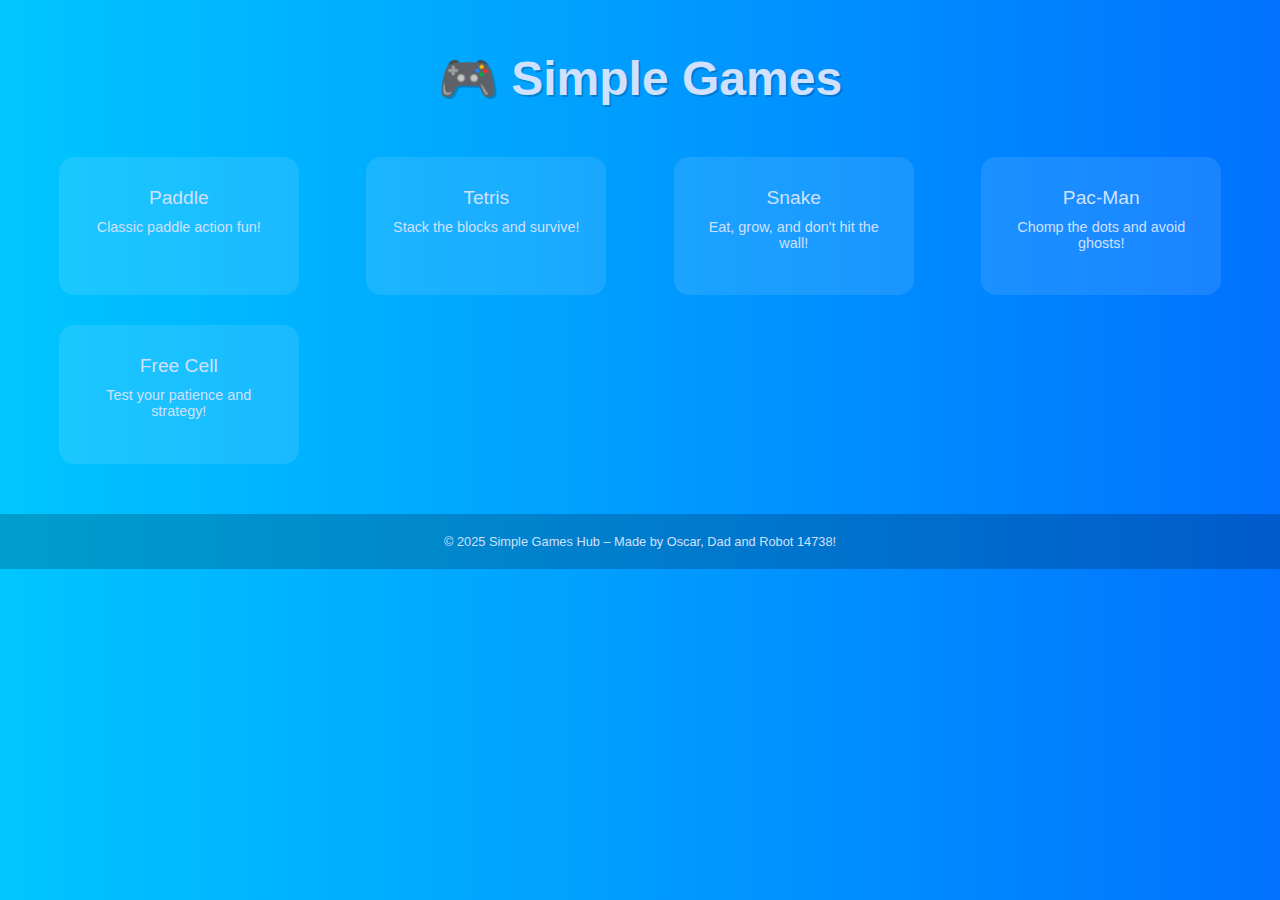
<file: index.html>
<!DOCTYPE html>
<html lang="en">
<head>
  <meta charset="UTF-8">
  <meta name="viewport" content="width=device-width, initial-scale=1.0">
  <title>Simple Games</title>
  <link rel="stylesheet" href="easy.css"> <!-- Link to external CSS -->
</head>
<body>
  <h1>🎮 Simple Games</h1>

  <div class="game-container">
    <div class="game-card">
      <a href="paddle.html">Paddle</a>
      <p>Classic paddle action fun!</p>
    </div>
    <div class="game-card">
      <a href="tetris.html">Tetris</a>
      <p>Stack the blocks and survive!</p>
    </div>
    <div class="game-card">
      <a href="snake.html">Snake</a>
      <p>Eat, grow, and don't hit the wall!</p>
    </div>
    <div class="game-card">
      <a href="pacman.html">Pac-Man</a>
      <p>Chomp the dots and avoid ghosts!</p>
    </div>
    <div class="game-card">
      <a href="./free_cell/free_cell.html">Free Cell</a>
      <p>Test your patience and strategy!</p>
    </div>
  </div>

  <!-- Footer text goes in HTML -->
  <footer>
    © 2025 Simple Games Hub – Made by Oscar, Dad and Robot 14738!
  </footer>
</body>
</html>
</file>
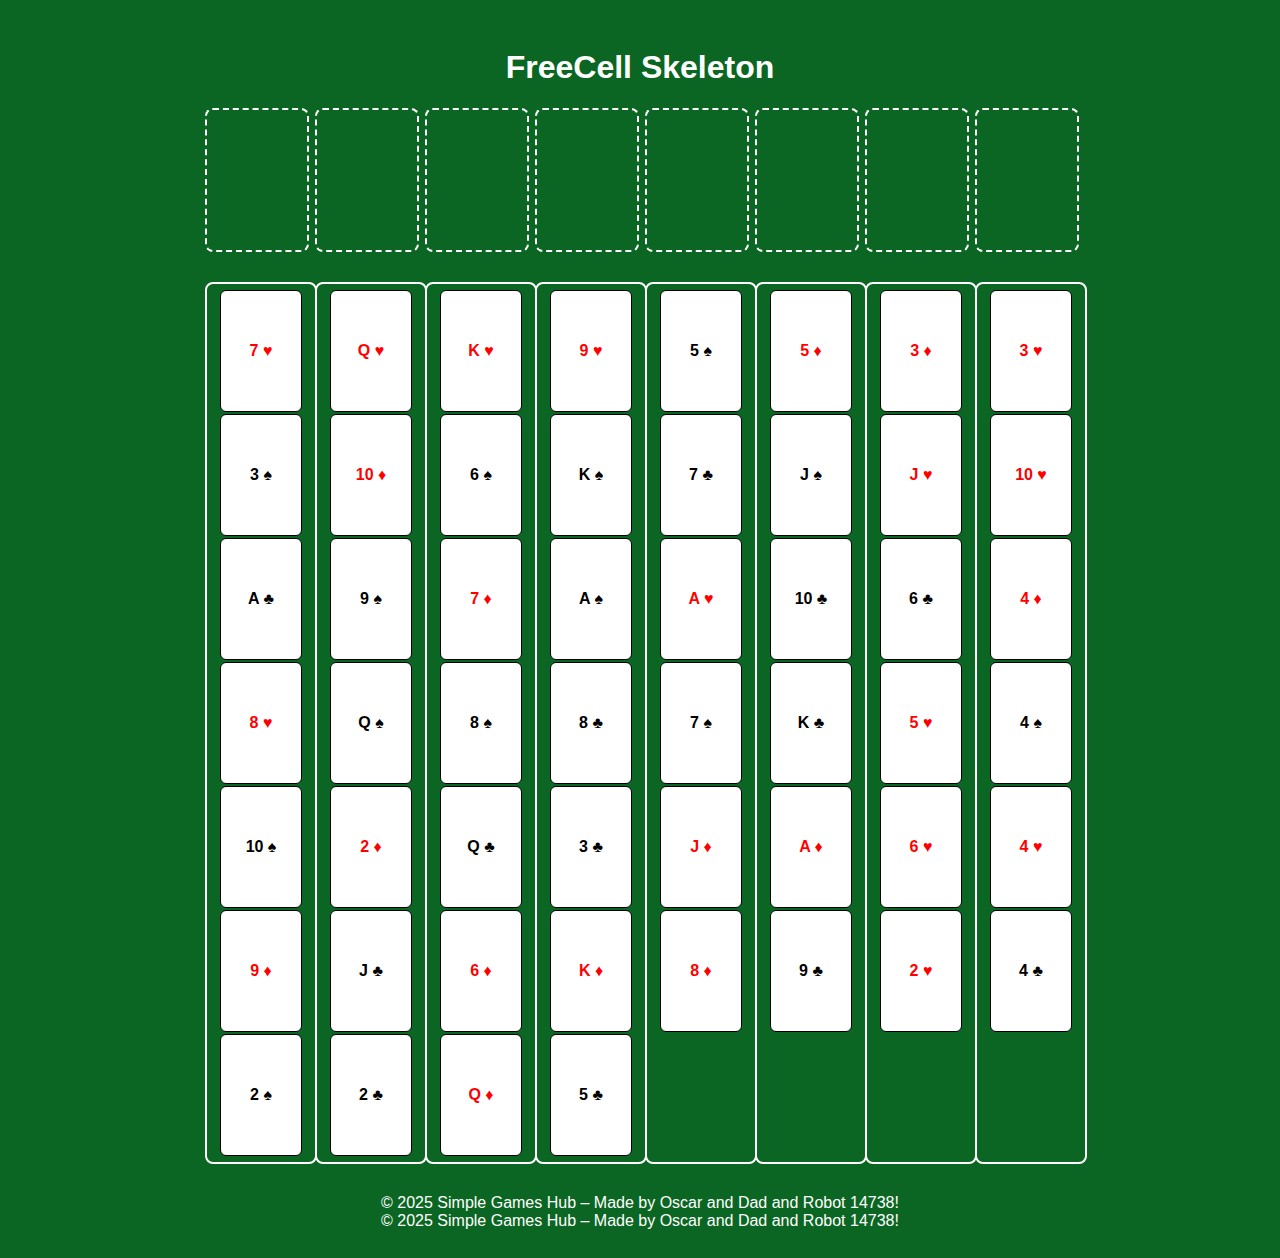
<file: free_cell.html>
<!DOCTYPE html>
<html lang="en">
<head>
  <meta charset="UTF-8" />
  <meta name="viewport" content="width=device-width, initial-scale=1.0" />
  <title>FreeCell Skeleton</title>
  <style>
    body {
      background: #0b6623;
      color: white;
      font-family: sans-serif;
      display: flex;
      flex-direction: column;
      align-items: center;
      padding: 20px;
    }
    .board {
      display: grid;
      grid-template-columns: repeat(8, 100px);
      grid-gap: 10px;
      margin-bottom: 30px;
    }
    .cell {
      width: 100px;
      height: 140px;
      border: 2px dashed #fff;
      border-radius: 8px;
      display: flex;
      align-items: center;
      justify-content: center;
    }
    .pile {
      width: 100px;
      min-height: 140px;
      border: 2px solid #fff;
      border-radius: 8px;
      padding: 4px;
    }
    .card {
      width: 80px;
      height: 120px;
      border: 1px solid #000;
      border-radius: 6px;
      background: white;
      color: black;
      margin: 2px auto;
      display: flex;
      align-items: center;
      justify-content: center;
      font-weight: bold;
    }
    .hearts, .diamonds { color: red; }
    .clubs, .spades { color: black; }
  </style>
</head>
<body>
  <h1>FreeCell Skeleton</h1>

  <!-- Top area: Free cells (4) + Foundations (4) -->
  <div class="board" id="top">
    <!-- Free cells -->
    <div class="cell" id="free1"></div>
    <div class="cell" id="free2"></div>
    <div class="cell" id="free3"></div>
    <div class="cell" id="free4"></div>

    <!-- Foundations -->
    <div class="cell" id="found1"></div>
    <div class="cell" id="found2"></div>
    <div class="cell" id="found3"></div>
    <div class="cell" id="found4"></div>
  </div>

  <!-- Bottom area: 8 tableau piles -->
  <div class="board" id="tableau">
    <div class="pile" id="pile1"></div>
    <div class="pile" id="pile2"></div>
    <div class="pile" id="pile3"></div>
    <div class="pile" id="pile4"></div>
    <div class="pile" id="pile5"></div>
    <div class="pile" id="pile6"></div>
    <div class="pile" id="pile7"></div>
    <div class="pile" id="pile8"></div>
  </div>
    <footer>
    © 2025 Simple Games Hub – Made by Oscar and Dad and Robot 14738!
  </footer>

  <script>
    // Card suits and values
    const suits = ["hearts", "diamonds", "clubs", "spades"];
    const values = ["A", "2", "3", "4", "5", "6", "7", "8", "9", "10", "J", "Q", "K"];

    // Build deck
    let deck = [];
    for (let suit of suits) {
      for (let value of values) {
        deck.push({ suit, value });
      }
    }

    // Shuffle (Fisher–Yates)
    for (let i = deck.length - 1; i > 0; i--) {
      let j = Math.floor(Math.random() * (i + 1));
      [deck[i], deck[j]] = [deck[j], deck[i]];
    }

    // Deal into 8 tableau piles
    let piles = Array.from({ length: 8 }, () => []);
    deck.forEach((card, i) => {
      piles[i % 8].push(card);
    });

    // Render
    function render() {
      for (let p = 0; p < 8; p++) {
        const pileDiv = document.getElementById("pile" + (p + 1));
        pileDiv.innerHTML = "";
        piles[p].forEach(c => {
          const cardDiv = document.createElement("div");
          cardDiv.className = "card " + c.suit;
          cardDiv.textContent = c.value + " " + symbol(c.suit);
          pileDiv.appendChild(cardDiv);
        });
      }
    }

    function symbol(suit) {
      switch (suit) {
        case "hearts": return "♥";
        case "diamonds": return "♦";
        case "clubs": return "♣";
        case "spades": return "♠";
      }
    }

    render();
  </script>

  <footer>
    © 2025 Simple Games Hub – Made by Oscar and Dad and Robot 14738!
  </footer>
</body>
</html>
</file>
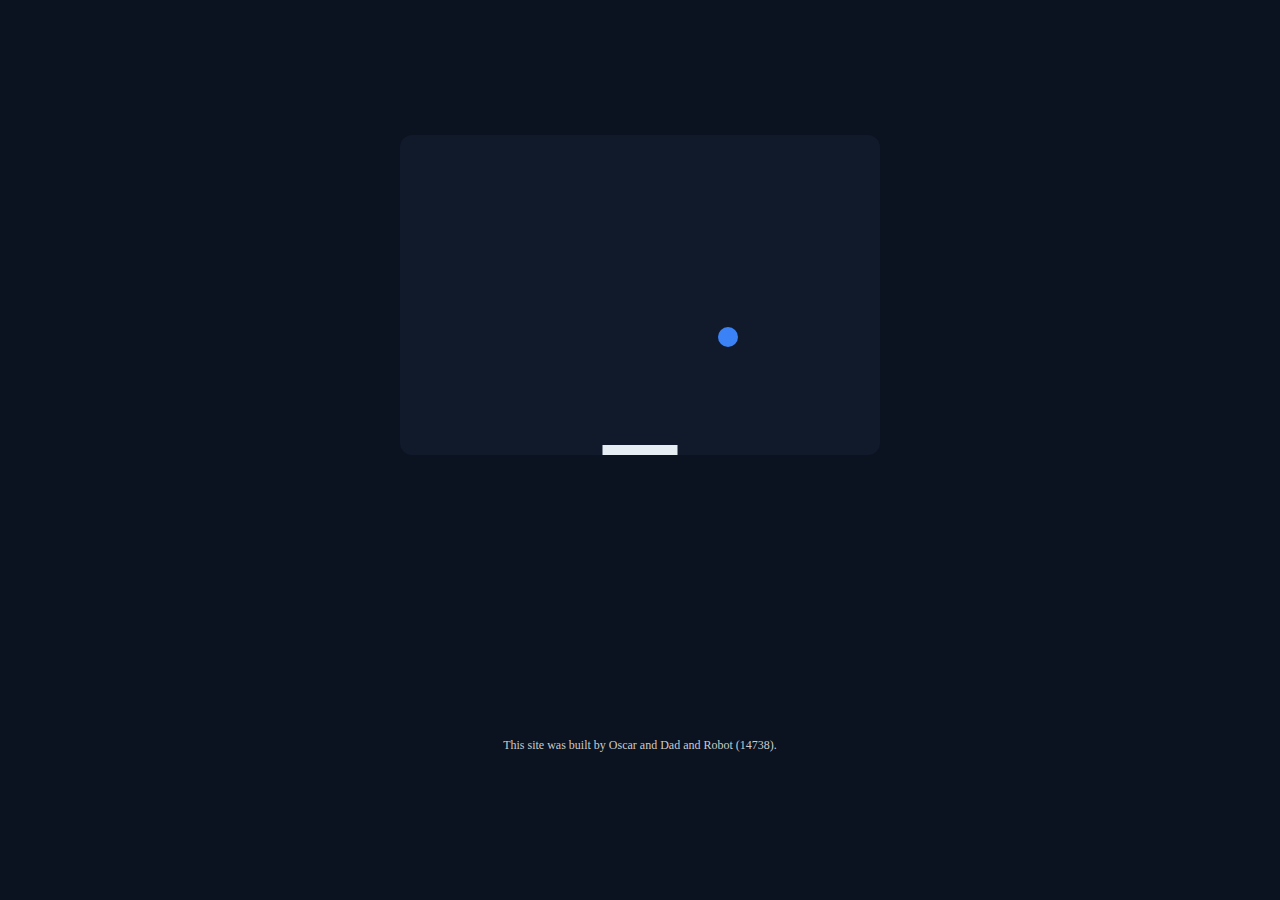
<file: paddle.html>
<!doctype html>
<html lang="en">
<head>
  <meta charset="utf-8" />
  <meta name="viewport" content="width=device-width, initial-scale=1" />
  <title>Paddle Ball Game</title>
  <style>
    body { margin: 0; background: #0b1220; display: grid; place-items: center; height: 100vh; }
    canvas { background: #111a2b; border-radius: 12px; }
  </style>
</head>
<body>
  <canvas id="gameCanvas" width="480" height="320"></canvas>
  <p style="text-align:center; font-size:12px; color:#ccc;">
   This site was built by Oscar and Dad and Robot (14738).
  </p>
  
  <script>
    const canvas = document.getElementById("gameCanvas");
    const ctx = canvas.getContext("2d");

    // Ball
    let x = canvas.width/2;
    let y = canvas.height-30;
    let dx = 2;
    let dy = -2;
    const ballRadius = 10;

    // Paddle
    const paddleHeight = 10;
    const paddleWidth = 75;
    let paddleX = (canvas.width-paddleWidth)/2;
    let rightPressed = false;
    let leftPressed = false;

    document.addEventListener("keydown", keyDownHandler, false);
    document.addEventListener("keyup", keyUpHandler, false);
    document.addEventListener("mousemove", mouseMoveHandler, false);

    function keyDownHandler(e) {
      if(e.key === "Right" || e.key === "ArrowRight") {
        rightPressed = true;
      }
      else if(e.key === "Left" || e.key === "ArrowLeft") {
        leftPressed = true;
      }
    }
    function keyUpHandler(e) {
      if(e.key === "Right" || e.key === "ArrowRight") {
        rightPressed = false;
      }
      else if(e.key === "Left" || e.key === "ArrowLeft") {
        leftPressed = false;
      }
    }
    function mouseMoveHandler(e) {
      const rect = canvas.getBoundingClientRect();
      const relativeX = e.clientX - rect.left;
      if(relativeX > 0 && relativeX < canvas.width) {
        paddleX = relativeX - paddleWidth/2;
      }
    }

    function drawBall() {
      ctx.beginPath();
      ctx.arc(x, y, ballRadius, 0, Math.PI*2);
      ctx.fillStyle = "#3b82f6";
      ctx.fill();
      ctx.closePath();
    }

    function drawPaddle() {
      ctx.beginPath();
      ctx.rect(paddleX, canvas.height-paddleHeight, paddleWidth, paddleHeight);
      ctx.fillStyle = "#e6edf3";
      ctx.fill();
      ctx.closePath();
    }

    function draw() {
      ctx.clearRect(0, 0, canvas.width, canvas.height);
      drawBall();
      drawPaddle();

      // Bounce off walls
      if(x + dx > canvas.width-ballRadius || x + dx < ballRadius) {
        dx = -dx;
      }
      if(y + dy < ballRadius) {
        dy = -dy;
      } else if(y + dy > canvas.height-ballRadius) {
        if(x > paddleX && x < paddleX + paddleWidth) {
          dy = -dy;
        } else {
          document.location.reload(); // Game over, restart
        }
      }

      // Move ball
      x += dx;
      y += dy;

      // Move paddle
      if(rightPressed && paddleX < canvas.width-paddleWidth) {
        paddleX += 5;
      }
      else if(leftPressed && paddleX > 0) {
        paddleX -= 5;
      }

      requestAnimationFrame(draw);
    }

    draw();
  </script>
</body>
</html>
</file>
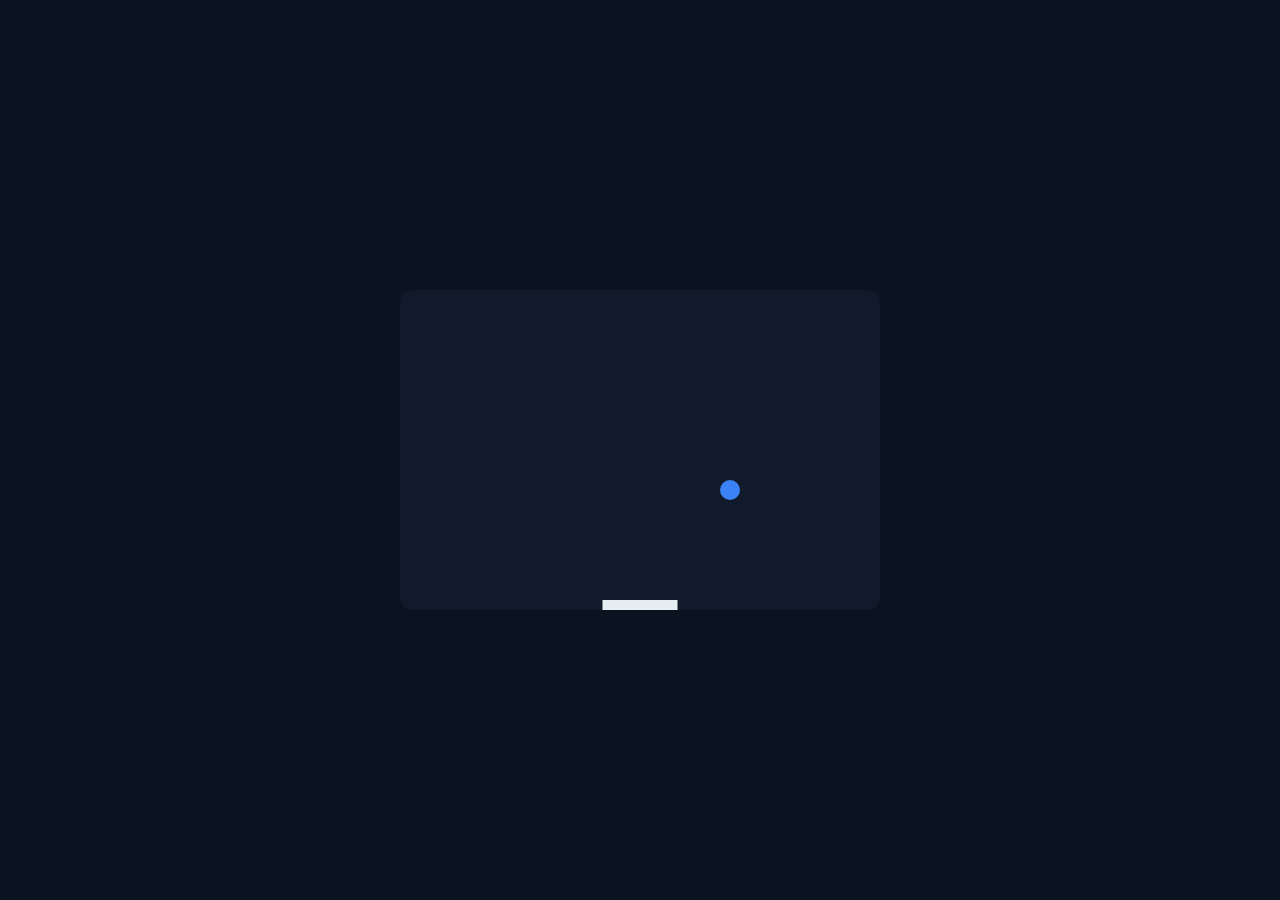
<file: ping-pong.html>
<!doctype html>
<html lang="en">
<head>
  <meta charset="utf-8" />
  <meta name="viewport" content="width=device-width, initial-scale=1" />
  <title>Paddle Ball Game</title>
  <style>
    body { margin: 0; background: #0b1220; display: grid; place-items: center; height: 100vh; }
    canvas { background: #111a2b; border-radius: 12px; }
  </style>
</head>
<body>
  <canvas id="gameCanvas" width="480" height="320"></canvas>

  <script>
    const canvas = document.getElementById("gameCanvas");
    const ctx = canvas.getContext("2d");

    // Ball
    let x = canvas.width/2;
    let y = canvas.height-30;
    let dx = 2;
    let dy = -2;
    const ballRadius = 10;

    // Paddle
    const paddleHeight = 10;
    const paddleWidth = 75;
    let paddleX = (canvas.width-paddleWidth)/2;
    let rightPressed = false;
    let leftPressed = false;

    document.addEventListener("keydown", keyDownHandler, false);
    document.addEventListener("keyup", keyUpHandler, false);
    document.addEventListener("mousemove", mouseMoveHandler, false);

    function keyDownHandler(e) {
      if(e.key === "Right" || e.key === "ArrowRight") {
        rightPressed = true;
      }
      else if(e.key === "Left" || e.key === "ArrowLeft") {
        leftPressed = true;
      }
    }
    function keyUpHandler(e) {
      if(e.key === "Right" || e.key === "ArrowRight") {
        rightPressed = false;
      }
      else if(e.key === "Left" || e.key === "ArrowLeft") {
        leftPressed = false;
      }
    }
    function mouseMoveHandler(e) {
      const rect = canvas.getBoundingClientRect();
      const relativeX = e.clientX - rect.left;
      if(relativeX > 0 && relativeX < canvas.width) {
        paddleX = relativeX - paddleWidth/2;
      }
    }

    function drawBall() {
      ctx.beginPath();
      ctx.arc(x, y, ballRadius, 0, Math.PI*2);
      ctx.fillStyle = "#3b82f6";
      ctx.fill();
      ctx.closePath();
    }

    function drawPaddle() {
      ctx.beginPath();
      ctx.rect(paddleX, canvas.height-paddleHeight, paddleWidth, paddleHeight);
      ctx.fillStyle = "#e6edf3";
      ctx.fill();
      ctx.closePath();
    }

    function draw() {
      ctx.clearRect(0, 0, canvas.width, canvas.height);
      drawBall();
      drawPaddle();

      // Bounce off walls
      if(x + dx > canvas.width-ballRadius || x + dx < ballRadius) {
        dx = -dx;
      }
      if(y + dy < ballRadius) {
        dy = -dy;
      } else if(y + dy > canvas.height-ballRadius) {
        if(x > paddleX && x < paddleX + paddleWidth) {
          dy = -dy;
        } else {
          document.location.reload(); // Game over, restart
        }
      }

      // Move ball
      x += dx;
      y += dy;

      // Move paddle
      if(rightPressed && paddleX < canvas.width-paddleWidth) {
        paddleX += 5;
      }
      else if(leftPressed && paddleX > 0) {
        paddleX -= 5;
      }

      requestAnimationFrame(draw);
    }

    draw();
  </script>
</body>
</html>
</file>
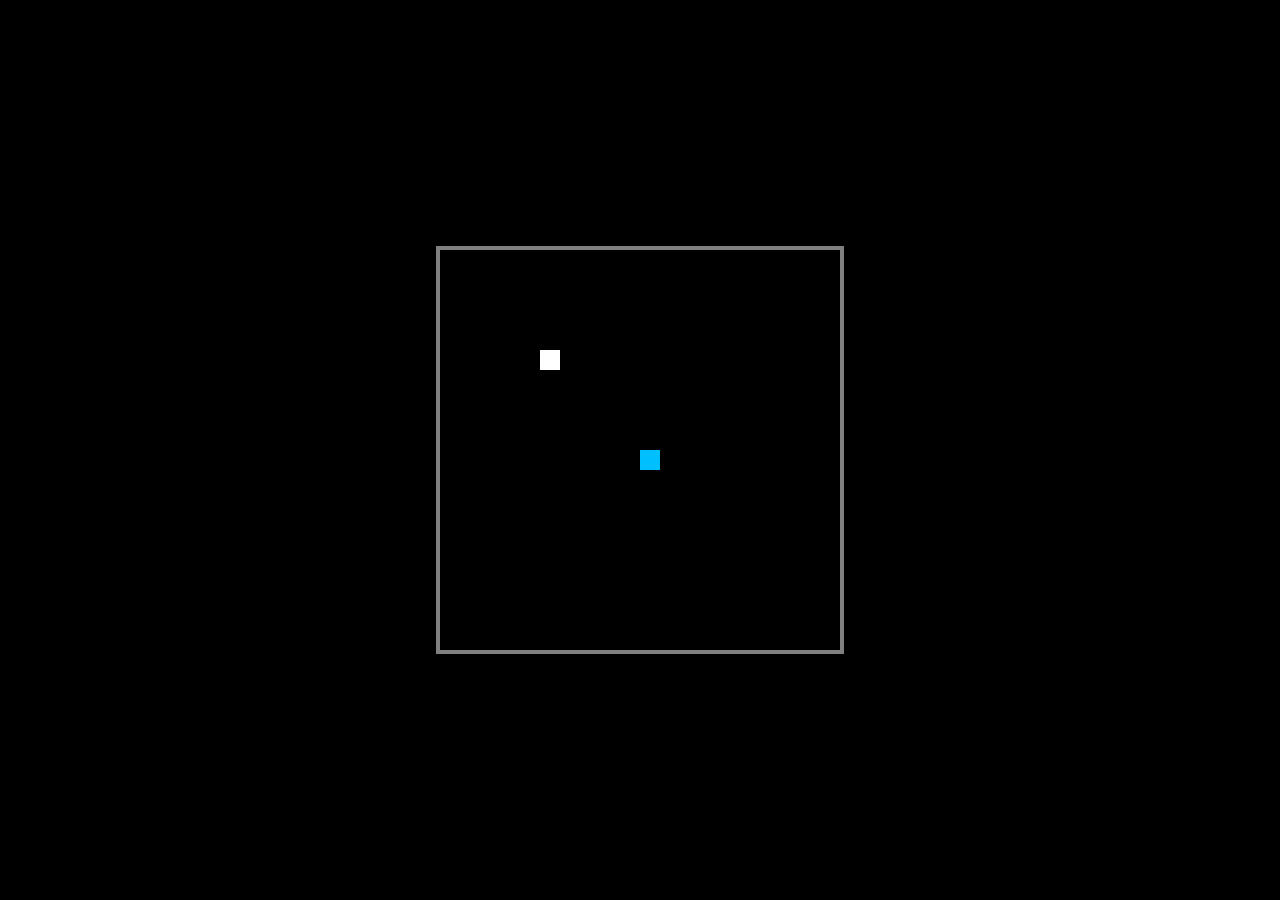
<file: snake.html>
<!DOCTYPE html>
<html lang="en">
<head>
  <meta charset="UTF-8" />
  <meta name="viewport" content="width=device-width, initial-scale=1.0"/>
  <title>Snake Game</title>
  <style>
    body {
      margin: 0;
      background-color: black;
      display: flex;
      justify-content: center;
      align-items: center;
      height: 100vh;
    }
    canvas {
      background-color: black;
      border: 4px solid grey;
      display: block;
    }
  </style>
</head>
<body>
  <canvas id="gameCanvas" width="400" height="400"></canvas>

  <script>
    const canvas = document.getElementById("gameCanvas");
    const ctx = canvas.getContext("2d");

    const gridSize = 20;
    const tileCount = canvas.width / gridSize;

    let snake = [{ x: 10, y: 10 }];
    let velocity = { x: 0, y: 0 };
    let lastDirection = { x: 0, y: 0 };
    let growing = false;

    let apple = { x: 5, y: 5 };
    let redApple = null; // Red apple starts inactive
    let applesEaten = 0;
    let redAppleTimer = 0;

    function draw() {
      // Clear
      ctx.fillStyle = "black";
      ctx.fillRect(0, 0, canvas.width, canvas.height);

      // Draw normal apple
      ctx.fillStyle = "white";
      ctx.fillRect(apple.x * gridSize, apple.y * gridSize, gridSize, gridSize);

      // Draw red apple if active
      if (redApple) {
        ctx.fillStyle = "red";
        ctx.fillRect(redApple.x * gridSize, redApple.y * gridSize, gridSize, gridSize);
      }

      // Draw snake
      snake.forEach((segment, index) => {
        ctx.fillStyle = index === 0 ? "#00BFFF" : "blue";
        ctx.fillRect(segment.x * gridSize, segment.y * gridSize, gridSize, gridSize);
      });
    }

    function update() {
      if (velocity.x === 0 && velocity.y === 0) return;

      const head = {
        x: snake[0].x + velocity.x,
        y: snake[0].y + velocity.y
      };

      // Wall collision
      if (head.x < 0 || head.x >= tileCount || head.y < 0 || head.y >= tileCount) {
        resetGame();
        return;
      }

      // Self collision
      for (let segment of snake) {
        if (segment.x === head.x && segment.y === head.y) {
          resetGame();
          return;
        }
      }

      snake.unshift(head);

      // Eat white apple
      if (head.x === apple.x && head.y === apple.y) {
        applesEaten++;
        growing = true;
        placeApple();

        if (applesEaten % 3 === 0) {
          spawnRedApple();
        }
      }

      // Eat red apple
      if (redApple && head.x === redApple.x && head.y === redApple.y) {
        shrinkSnake();
        redApple = null;
      }

      if (!growing) {
        snake.pop();
      } else {
        growing = false;
      }

      // Decrease red apple timer
      if (redApple) {
        redAppleTimer--;
        if (redAppleTimer <= 0) {
          redApple = null;
        }
      }

      lastDirection = { ...velocity };
    }

    function placeApple() {
      apple = randomEmptyTile();
    }

    function spawnRedApple() {
      redApple = randomEmptyTile();
      redAppleTimer = 100; // lasts ~10 ticks (1s at 100ms per tick)
    }

    function randomEmptyTile() {
      let newPos;
      while (true) {
        newPos = {
          x: Math.floor(Math.random() * tileCount),
          y: Math.floor(Math.random() * tileCount)
        };
        if (
          !snake.some(segment => segment.x === newPos.x && segment.y === newPos.y) &&
          (redApple == null || (newPos.x !== redApple.x || newPos.y !== redApple.y)) &&
          (apple == null || (newPos.x !== apple.x || newPos.y !== apple.y))
        ) {
          return newPos;
        }
      }
    }

    function shrinkSnake() {
      const shrinkAmount = 3;
      if (snake.length > 1) {
        for (let i = 0; i < shrinkAmount; i++) {
          if (snake.length > 1) {
            snake.pop();
          }
        }
      }
    }

    function resetGame() {
      alert("Game Over! Press OK to restart.");
      snake = [{ x: 10, y: 10 }];
      velocity = { x: 0, y: 0 };
      growing = false;
      lastDirection = { x: 0, y: 0 };
      applesEaten = 0;
      redApple = null;
      placeApple();
    }

    function gameTick() {
      update();
      draw();
    }

    document.addEventListener("keydown", (e) => {
      switch (e.key) {
        case "ArrowUp":
          if (lastDirection.y !== 1) velocity = { x: 0, y: -1 };
          break;
        case "ArrowDown":
          if (lastDirection.y !== -1) velocity = { x: 0, y: 1 };
          break;
        case "ArrowLeft":
          if (lastDirection.x !== 1) velocity = { x: -1, y: 0 };
          break;
        case "ArrowRight":
          if (lastDirection.x !== -1) velocity = { x: 1, y: 0 };
          break;
      }
    });

    setInterval(gameTick, 100);
  </script>
</body>
</html>
</file>
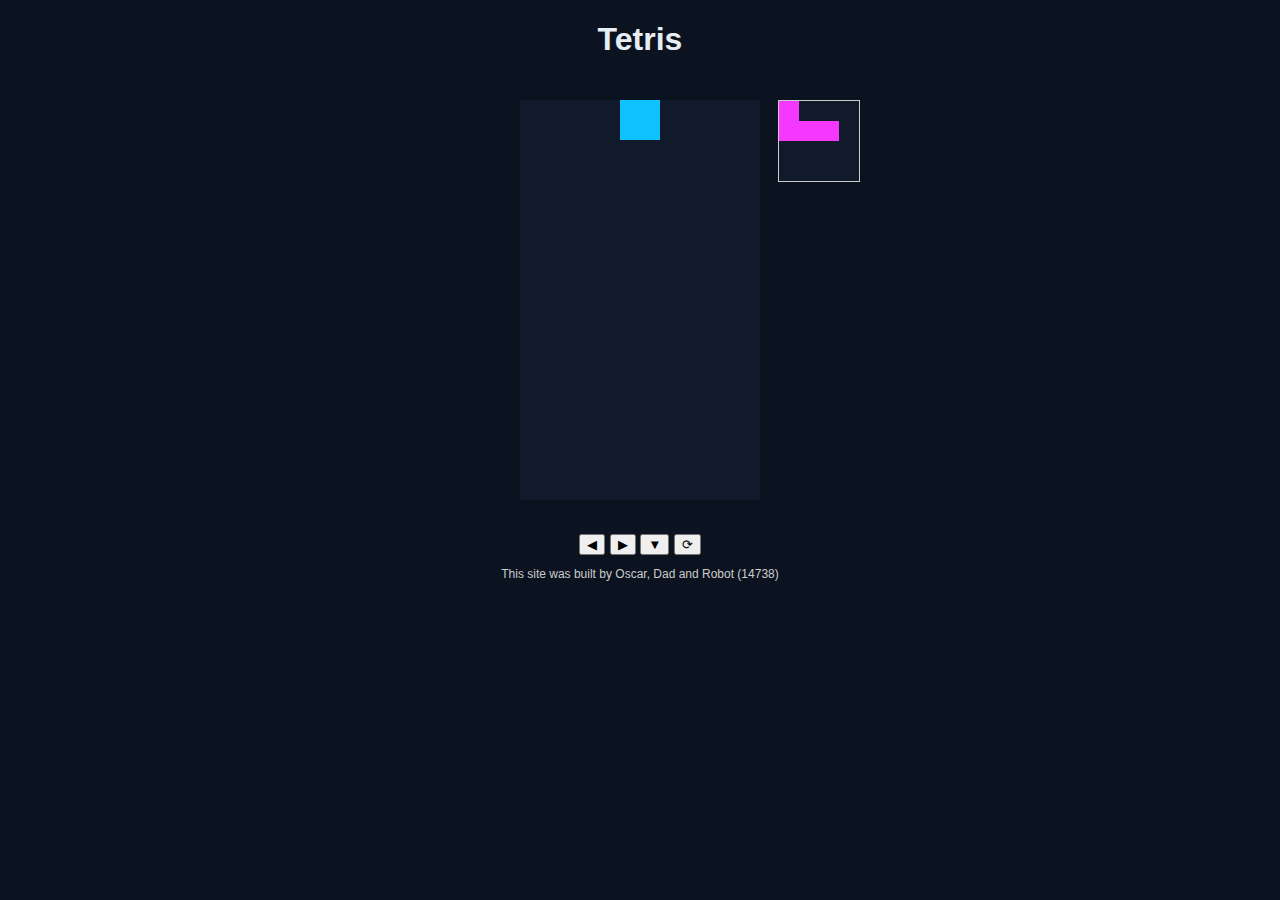
<file: tetris.html>
<!DOCTYPE html>
<html lang="en">
<head>
<meta charset="UTF-8">
<meta name="viewport" content="width=device-width, initial-scale=1.0">
<title>Simple Tetris</title>
<style>
  body { text-align: center; background: #0b1220; color: #e6edf3; font-family: sans-serif; }
  canvas { background: #111a2b; display: block; margin: 20px auto; }
  p { font-size:12px; color:#ccc; }
</style>
</head>
<body>
<h1>Tetris</h1>
<div style="position: relative; display: inline-block;">
  <canvas id="tetris" width="240" height="400"></canvas>
  <canvas id="nextPiece" width="80" height="80" style="position:absolute; top:0; right:-100px; border:1px solid #ccc;"></canvas>
</div>
<div style="text-align:center; margin-top:10px;">
  <button id="leftBtn">◀</button>
  <button id="rightBtn">▶</button>
  <button id="downBtn">▼</button>
  <button id="rotateBtn">⟳</button>
</div>
<p style="font-size:12px; color:#ccc;">This site was built by Oscar, Dad and Robot (14738)</p>

<script>
const canvas = document.getElementById('tetris');
const ctx = canvas.getContext('2d');
const grid = 20;
ctx.scale(grid, grid);

function arenaSweep() {
  outer: for (let y = arena.length -1; y >=0; --y) {
    for (let x = 0; x < arena[y].length; ++x) {
      if (arena[y][x] === 0) continue outer;
    }
    const row = arena.splice(y, 1)[0].fill(0);
    arena.unshift(row);
    ++y;
  }
}

function collide(arena, player) {
  const [m, o] = [player.matrix, player.pos];
  for (let y=0; y<m.length; ++y) {
    for (let x=0; x<m[y].length; ++x) {
      if (m[y][x] !==0 &&
         (arena[y + o.y] && arena[y + o.y][x + o.x]) !==0) {
           return true;
         }
    }
  }
  return false;
}

function createMatrix(w,h){
  const matrix = [];
  while(h--) matrix.push(new Array(w).fill(0));
  return matrix;
}

function createPiece(type) {
  switch(type) {
    case 'T': return [[0,1,0],[1,1,1],[0,0,0]];
    case 'O': return [[2,2],[2,2]];
    case 'L': return [[0,0,3],[3,3,3],[0,0,0]];
    case 'J': return [[4,0,0],[4,4,4],[0,0,0]];
    case 'I': return [[0,5,0,0],[0,5,0,0],[0,5,0,0],[0,5,0,0]];
    case 'S': return [[0,6,6],[6,6,0],[0,0,0]];
    case 'Z': return [[7,7,0],[0,7,7],[0,0,0]];
    // Example new shapes
    case 'U': return [[8,0,8],[8,8,8],[0,0,0]];
    case 'P': return [[9,9,0],[9,9,9],[0,0,0]];
  }
}

function drawMatrix(matrix, offset){
  matrix.forEach((row,y)=>{
    row.forEach((value,x)=>{
      if(value !==0){
        ctx.fillStyle = colors[value];
        ctx.fillRect(x+offset.x, y+offset.y, 1,1);
      }
    });
  });
}

function draw() {
  ctx.fillStyle = '#111a2b';
  ctx.fillRect(0,0,canvas.width/grid,canvas.height/grid);
  drawMatrix(arena, {x:0,y:0});
  drawMatrix(player.matrix, player.pos);
}

function merge(arena, player){
  player.matrix.forEach((row,y)=>{
    row.forEach((value,x)=>{
      if(value!==0) arena[y+player.pos.y][x+player.pos.x] = value;
    });
  });
}

function playerDrop(){
  player.pos.y++;
  if(collide(arena,player)){
    player.pos.y--;
    merge(arena,player);
    playerReset();
    arenaSweep();
  }
  dropCounter=0;
}

function playerMove(dir){
  player.pos.x += dir;
  if(collide(arena,player)) player.pos.x -= dir;
}

function drawNext() {
  nextCtx.fillStyle = '#111a2b';
  nextCtx.fillRect(0,0,nextCanvas.width/20,nextCanvas.height/20);
  drawMatrix(nextPiece, {x:0, y:0}, nextCtx);
}

function drawMatrix(matrix, offset, context=ctx){
  matrix.forEach((row,y)=>{
    row.forEach((value,x)=>{
      if(value!==0){
        context.fillStyle = colors[value];
        context.fillRect(x+offset.x, y+offset.y,1,1);
      }
    });
  });
}

function playerReset() {
  player.matrix = nextPiece;
  player.pos.y = 0;
  player.pos.x = (arena[0].length/2 |0) - (player.matrix[0].length/2 |0);
  
  // pick next piece for preview
  const pieces = 'TJLOSZI'; // you can add new shapes here too
  nextPiece = createPiece(pieces[pieces.length * Math.random() | 0]);
  drawNext(); // refresh preview
}

function playerRotate(dir){
  const pos = player.pos.x;
  let offset =1;
  rotate(player.matrix,dir);
  while(collide(arena,player)){
    player.pos.x += offset;
    offset = -(offset + (offset>0 ? 1:-1));
    if(offset>player.matrix[0].length){
      rotate(player.matrix,-dir);
      player.pos.x = pos;
      return;
    }
  }
}

function rotate(matrix, dir){
  for(let y=0;y<matrix.length;y++){
    for(let x=0;x<y;x++){
      [matrix[x][y],matrix[y][x]] = [matrix[y][x],matrix[x][y]];
    }
  }
  if(dir>0) matrix.forEach(row=>row.reverse());
  else matrix.reverse();
}

let dropCounter =0;
let dropInterval =1000;
let lastTime =0;

function update(time=0){
  const deltaTime = time - lastTime;
  lastTime = time;
  dropCounter += deltaTime;
  if(dropCounter > dropInterval){
    playerDrop();
  }
  draw();
  requestAnimationFrame(update);
}

document.addEventListener('keydown', event=>{
  if(event.keyCode===37) playerMove(-1);
  else if(event.keyCode===39) playerMove(1);
  else if(event.keyCode===40) playerDrop();
  else if(event.keyCode===81) playerRotate(-1);
  else if(event.keyCode===87) playerRotate(1);
});

// const colors = [null,'#FF0D72','#0DC2FF','#0DFF72','#F538FF','#FF8E0D','#FFE138','#3877FF'];
const colors = [null,'#FF0D72','#0DC2FF','#0DFF72','#F538FF','#FF8E0D','#FFE138','#3877FF','#FF5733','#33FF57'];
const arena = createMatrix(12,20);
const nextCanvas = document.getElementById('nextPiece');
const nextCtx = nextCanvas.getContext('2d');
nextCtx.scale(20,20);   // same scale as main canvas
let nextPiece = createPiece('TJLOSZI'[Math.floor(Math.random()*7)]);
  
const player = {pos:{x:0,y:0},matrix:null};
playerReset();
update();
document.getElementById('leftBtn').addEventListener('touchstart', () => playerMove(-1));
document.getElementById('rightBtn').addEventListener('touchstart', () => playerMove(1));
document.getElementById('downBtn').addEventListener('touchstart', playerDrop);
document.getElementById('rotateBtn').addEventListener('touchstart', () => playerRotate(1));

</script>
</body>
</html>
</file>
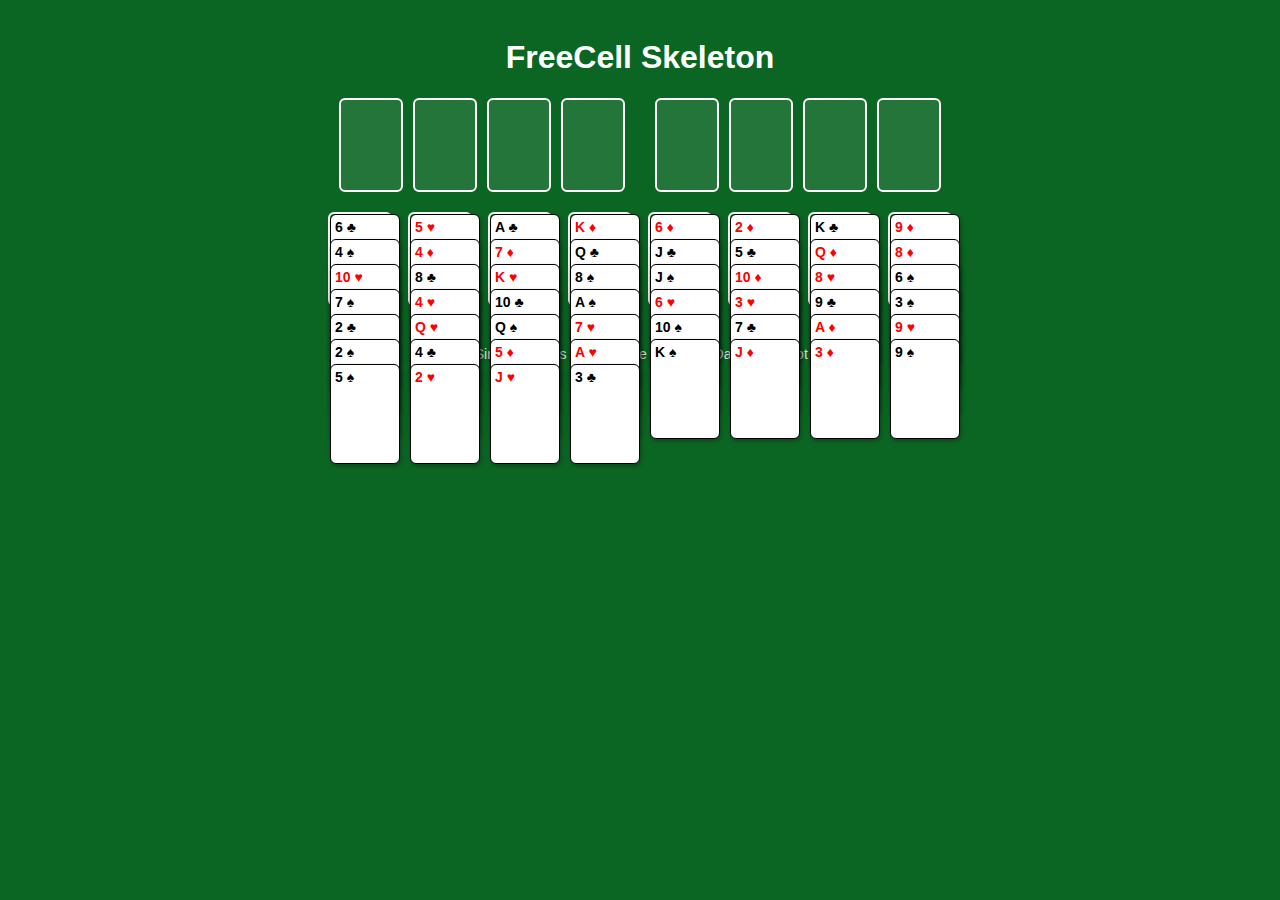
<file: free_cell/free_cell.html>
<!DOCTYPE html>
<html lang="en">
<head>
  <meta charset="UTF-8" />
  <meta name="viewport" content="width=device-width, initial-scale=1.0" />
  <title>FreeCell Skeleton</title>
  <link rel="stylesheet" href="free_cell.css">
  <style>
    /* minimal inline styles in case CSS file not ready */
    body {
      background: #0b6623;
      color: white;
      font-family: sans-serif;
      display: flex;
      flex-direction: column;
      align-items: center;
      padding: 10px;
    }
    .board { display: flex; justify-content: center; margin-bottom: 20px; }
    .cell, .pile {
      position: relative;
      width: 60px;
      height: 90px;
      border: 2px solid #fff;
      border-radius: 6px;
      background: rgba(255,255,255,0.1);
      cursor: pointer;
      margin-right: 10px;
    }
    .cell:last-child, .pile:last-child { margin-right: 0; }
    .top-row .cell:nth-child(4) { margin-right: 30px; } /* gap between free cells and foundations */
    .tableau { display: flex; justify-content: center; flex-wrap: wrap; max-width: 900px; gap: 6px; margin-bottom: 20px; }
    footer { margin-top: 20px; font-size: 14px; color: #ddd; text-align: center; }
  </style>
</head>
<body>
  <h1>FreeCell Skeleton</h1>

  <!-- Top row: 4 free cells + 4 foundations -->
  <div class="board top-row" id="top">
    <div class="cell" id="free1"></div>
    <div class="cell" id="free2"></div>
    <div class="cell" id="free3"></div>
    <div class="cell" id="free4"></div>
    <div class="cell" id="found1"></div>
    <div class="cell" id="found2"></div>
    <div class="cell" id="found3"></div>
    <div class="cell" id="found4"></div>
  </div>

  <!-- Tableau piles -->
  <div class="tableau" id="tableau">
    <div class="pile" id="pile1"></div>
    <div class="pile" id="pile2"></div>
    <div class="pile" id="pile3"></div>
    <div class="pile" id="pile4"></div>
    <div class="pile" id="pile5"></div>
    <div class="pile" id="pile6"></div>
    <div class="pile" id="pile7"></div>
    <div class="pile" id="pile8"></div>
  </div>

  <footer>© 2025 Simple Games Hub – Made by Oscar, Dad and Robot 14738!</footer>

  <!-- link to external JS file -->
  <script src="free_cell.js"></script>
</body>
</html>
</file>
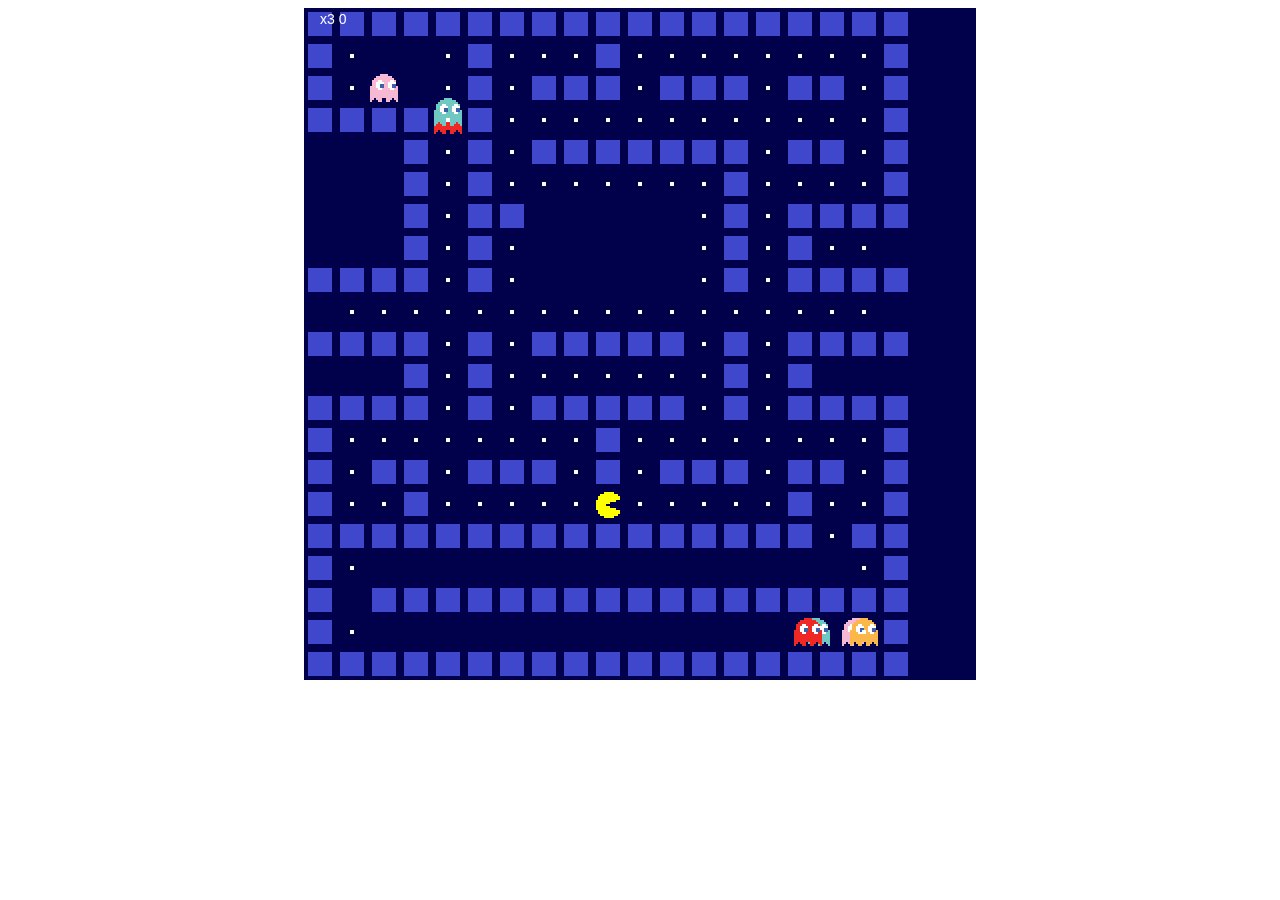
<file: pack-man/pack-man.html>
<!DOCTYPE html>
<html lang="en">
<head>
  <meta charset="UTF-8">
  <meta name="viewport" content="width=device-width, initial-scale=1.0">
  <title>Pack Man</title>
  <link rel="stylesheet" href="pack-man.css">
  <script src="pack-man.js"> </script>
</head>
<body>
    <canvas id="board"></canvas>
</body>
</html>
</file>
<file: easy.css>
body { 
  font-family: 'Arial', sans-serif; 
  text-align: center; 
  margin: 0; 
  padding: 0;
  background: linear-gradient(to right, #00c6ff, #0072ff);
  color: #d0e0ff;
}

h1 { 
  margin-top: 50px; 
  font-size: 3em; 
  text-shadow: 2px 2px #0003;
}

.game-container {
  display: grid;
  grid-template-columns: repeat(4, 1fr); /* Always 4 cards */
  gap: 30px;
  margin: 50px auto;
  max-width: 1200px;
  justify-items: center;
}

.game-card {
  background: rgba(255, 255, 255, 0.1);
  border-radius: 15px;
  padding: 30px 20px;
  width: 200px;
  cursor: pointer;
  transition: transform 0.3s, box-shadow 0.3s, background 0.3s;
}

.game-card:hover {
  transform: translateY(-10px);
  box-shadow: 0 15px 25px rgba(0,0,0,0.3);
  background: rgba(255, 255, 255, 0.2);
}

.game-card a {
  color: #d0e0ff;
  font-size: 1.2em;
  text-decoration: none;
}

.game-card a:hover {
  text-decoration: underline;
}

.game-card p {
  font-size: 0.9em;
  color: #d0e0ff;
  margin-top: 10px;
}

footer {
  margin-top: 50px;
  padding: 20px;
  font-size: 0.8em;
  background: rgba(0,0,0,0.2);
  color: #d0e0ff;
}
</file>
<file: free_cell/free_cell.css>
/* freecell.css */
body {
  background: #0b6623;
  color: white;
  font-family: sans-serif;
  display: flex;
  flex-direction: column;
  align-items: center;
  padding: 10px;
}

.board { display: flex; justify-content: center; margin-bottom: 20px; }

.cell, .pile {
  position: relative;
  width: 60px;
  height: 90px;
  border: 2px solid #fff;
  border-radius: 6px;
  background: rgba(255,255,255,0.1);
  cursor: pointer;
  margin-right: 10px;
}
.cell:last-child, .pile:last-child { margin-right: 0; }

.top-row .cell:nth-child(4) { margin-right: 30px; } /* gap between free cells and foundations */

.tableau {
  display: flex;
  justify-content: center;
  flex-wrap: wrap;
  max-width: 900px;
  gap: 6px;
  margin-bottom: 20px;
}

.card {
  width: 60px;
  height: 90px;
  border: 1px solid #000;
  border-radius: 6px;
  background: white;
  color: black;
  position: absolute;
  left: 0;
  top: 0;
  display: flex;
  align-items: flex-start;
  justify-content: flex-start;
  padding: 4px;
  font-size: 14px;
  font-weight: bold;
  box-shadow: 1px 2px 4px rgba(0,0,0,0.3);
}

.card.selected {
  transform: translateY(8px);
  border: 2px solid #ff9800;
  z-index: 20;
}

.hearts, .diamonds { color: red; }
.clubs, .spades { color: black; }

#game-container {
    position: relative;
    padding-bottom: 200px; /* enough space for tallest possible pile */
}
footer {
    clear: both;
    margin-top: 20px;
}
</file>
<file: pack-man/pack-man.css>
body {
    text-align: center;
}

#board {
    background-color: rgb(0, 0, 75);
}
</file>
